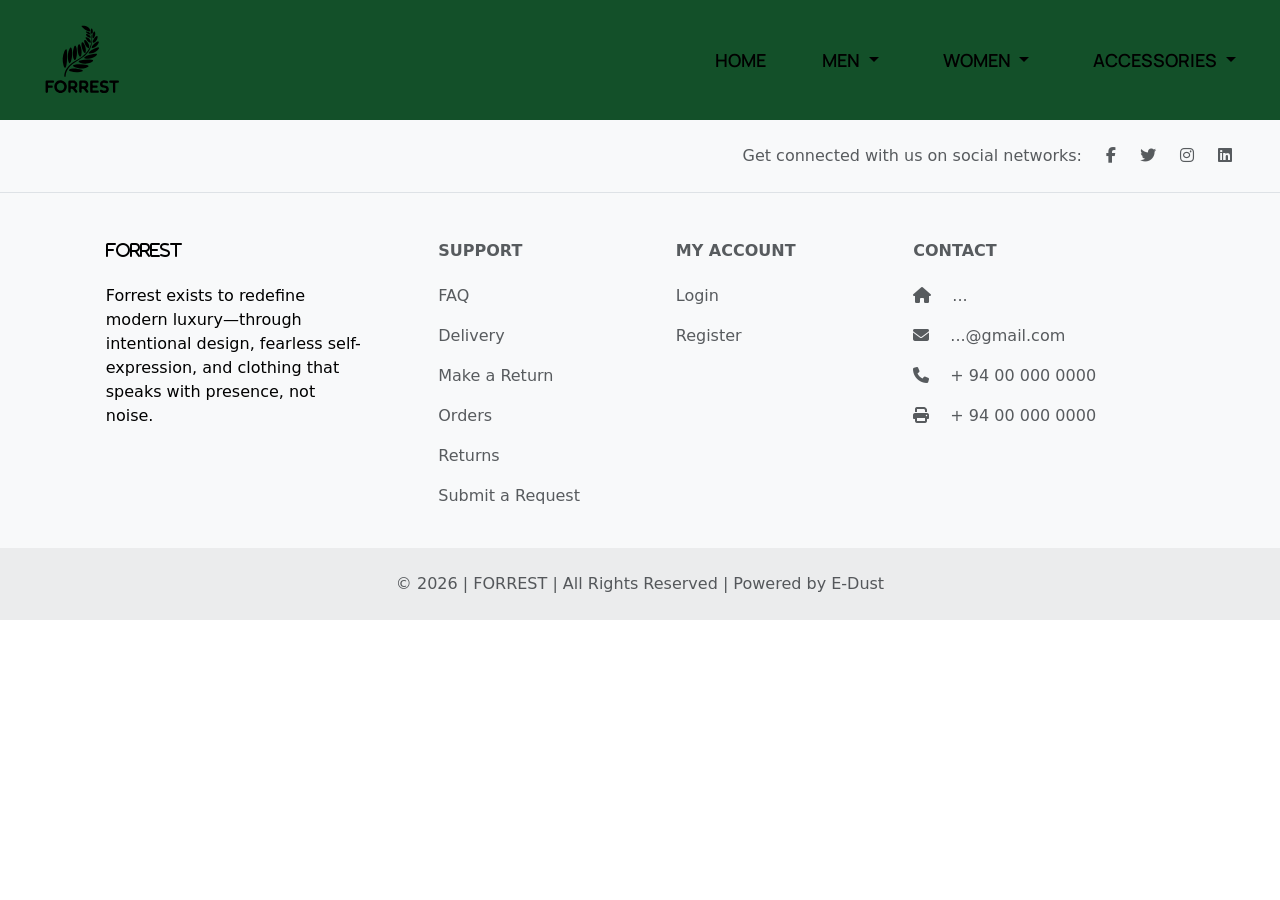
<file: index.html>
<!doctype html>
<html lang="en">
  <head>
    <title>Forrest</title>
    <!-- Required meta tags -->
    <meta charset="utf-8" />
    <meta
      name="viewport"
      content="width=device-width, initial-scale=1, shrink-to-fit=no"
    />

    <!-- Bootstrap CSS v5.2.1 -->
    <link
      href="https://cdn.jsdelivr.net/npm/bootstrap@5.3.2/dist/css/bootstrap.min.css"
      rel="stylesheet"
      integrity="sha384-T3c6CoIi6uLrA9TneNEoa7RxnatzjcDSCmG1MXxSR1GAsXEV/Dwwykc2MPK8M2HN"
      crossorigin="anonymous"
    />
    <link rel="stylesheet" href="style.css">
    <link rel="preconnect" href="https://fonts.googleapis.com">
<link rel="preconnect" href="https://fonts.gstatic.com" crossorigin>
<link href="https://fonts.googleapis.com/css2?family=Manrope:wght@200..800&display=swap" rel="stylesheet">
<link rel="stylesheet" href="https://cdnjs.cloudflare.com/ajax/libs/font-awesome/6.5.1/css/all.min.css">

<link rel="preconnect" href="https://fonts.googleapis.com">
<link rel="preconnect" href="https://fonts.gstatic.com" crossorigin>
<link href="https://fonts.googleapis.com/css2?family=Manrope:wght@200..800&display=swap" rel="stylesheet">
  </head>

  <body>
    <header>
      <!-- place navbar here -->
       <nav class=" navbar navbar-expand-lg " style="background-color:  #135029;">
  <div class="container-fluid">
    <a class="navbar-brand me-5" href="#">
  <img src="images/flogo.svg" alt="FORREST Logo" width="140" height="auto">
</a>

    <button class="navbar-toggler" type="button" data-bs-toggle="collapse" data-bs-target="#navbarNavAltMarkup" aria-controls="navbarNavAltMarkup" aria-expanded="false" aria-label="Toggle navigation">
      <span class="navbar-toggler-icon"></span>
    </button>
    <div class="collapse navbar-collapse" id="navbarNavAltMarkup">
      <!--home-->
      <div class="navbar-nav ms-auto ">
        <a class="nav-link active px-4" aria-current="page" href="#">Home</a>

      <!--men dropdown-->  
    <li class="nav-item dropdown px-4" style="list-style: none;">
  <a class="nav-link dropdown-toggle" href="#" id="navbarDropdown" role="button" data-bs-toggle="dropdown" aria-expanded="false" style="color: rgb(0, 0, 0);">
    Men
  </a>
  <ul class="dropdown-menu" aria-labelledby="navbarDropdown">
    <li><a class="dropdown-item" href="#">Hoodies</a></li>
    <li><a class="dropdown-item" href="#">T-Shirts</a></li>
    <li><a class="dropdown-item" href="#">Jeans</a></li>
    <li><a class="dropdown-item" href="#">Jackets</a></li>
    <li><a class="dropdown-item" href="#">Sweatshirts</a></li>
    <li><a class="dropdown-item" href="#">Joggers and Pants</a></li>
  </ul>
</li>    

<!-- women dropdown -->
 <li class="nav-item dropdown px-4" style="list-style: none;">
  <a class="nav-link dropdown-toggle" href="#" id="navbarDropdown" role="button" data-bs-toggle="dropdown" aria-expanded="false" style="color: rgb(0, 0, 0);">
    Women
  </a>
  <ul class="dropdown-menu" aria-labelledby="navbarDropdown">
    <li><a class="dropdown-item" href="#">Leggings</a></li>
    <li><a class="dropdown-item" href="#">T-Shirts</a></li>
    <li><a class="dropdown-item" href="#">Crop Tops</a></li>
    <li><a class="dropdown-item" href="#">Skirts</a></li>
  </ul>
</li>    
        
      
      <!-- Accessories dropdown -->
       <li class="nav-item dropdown px-4" style="list-style: none;">
  <a class="nav-link dropdown-toggle" href="#" id="navbarDropdown" role="button" data-bs-toggle="dropdown" aria-expanded="false" style="color: rgb(0, 0, 0);">
    Accessories
  </a>
  <ul class="dropdown-menu" aria-labelledby="navbarDropdown">
    <li><a class="dropdown-item" href="#">Hats & Caps</a></li>
    <li><a class="dropdown-item" href="#">Shoes</a></li>
    <li><a class="dropdown-item" href="#">Jewellery</a></li>
    <li><a class="dropdown-item" href="#">Bags</a></li>
    <li><a class="dropdown-item" href="#">Belts</a></li>
  </ul>
</li>    
    </div>
  </div>
</nav>
    </header>
    <main></main>
    <footer>
      <!-- place footer here -->
       <!-- Footer -->
<footer class="text-center text-lg-end bg-body-tertiary text-muted">
  <section class="d-flex justify-content-center justify-content-sm-end p-4 border-bottom">
    
    <div class="d-flex align-items-center">
      <div class="me-4 d-none d-sm-block">
        Get connected with us on social networks:
      </div>

      <div class="d-flex">
        <a href="" class="me-4 text-reset text-decoration-none">
          <i class="fab fa-facebook-f"></i>
        </a>
        <a href="" class="me-4 text-reset text-decoration-none">
          <i class="fab fa-twitter"></i>
        </a>
        <a href="" class="me-4 text-reset text-decoration-none">
          <i class="fab fa-instagram"></i>
        </a>
        <a href="" class="me-4 text-reset text-decoration-none">
          <i class="fab fa-linkedin"></i>
        </a>
      </div>
    </div>

  </section>

    <!-- Right -->
  </section>
  <!-- Section: Social media -->

  <!-- Section: Links  -->
  <section class="">
    <div class="container text-center text-md-start mt-5">
      <!-- Grid row -->
      <div class="row mt-3">
        <!-- Grid column -->
        <div class="col-md-3 col-lg-4 col-xl-3 mx-auto mb-4">
          <!-- Content -->
          <h6 class="text-uppercase fw-bold mb-4">
            <i class="fas me-3 text-black"><strong>FORREST</strong></i>
          </h6>
          <p class="text-black">
            Forrest exists to redefine modern luxury—through intentional design, fearless self-expression, and clothing that speaks with presence, not noise.
          </p>
        </div>
        <!-- Grid column -->

        <!-- Grid column -->
        <div class="col-md-2 col-lg-2 col-xl-2 mx-auto mb-4">
          <!-- Links -->
          <h6 class="text-uppercase fw-bold mb-4">
            Support
          </h6>
          <p>
            <a href="#!" class="text-reset mycustom">FAQ</a>
          </p>
          <p>
            <a href="#!" class="text-reset mycustom">Delivery</a>
          </p>
          <p>
            <a href="#!" class="text-reset mycustom">Make a Return</a>
          </p>
          <p>
            <a href="#!" class="text-reset mycustom">Orders</a>
          </p>
          <p>
            <a href="#!" class="text-reset mycustom">Returns</a>
          </p>
          <p>
            <a href="#!" class="text-reset mycustom">Submit a Request</a>
          </p>
        </div>
        <!-- Grid column -->

        <!-- Grid column -->
        <div class="col-md-3 col-lg-2 col-xl-2 mx-auto mb-4">
          <!-- Links -->
          <h6 class="text-uppercase fw-bold mb-4">
            My Account
          </h6>
          <p>
            <a href="#!" class="text-reset mycustom">Login</a>
          </p>
          <p>
            <a href="#!" class="text-reset mycustom">Register</a>
          </p>
          
        </div>
        <!-- Grid column -->

        <!-- Grid column -->
        <div class="col-md-4 col-lg-3 col-xl-3 mx-auto mb-md-0 mb-4">
          <!-- Links -->
          <h6 class="text-uppercase fw-bold mb-4">Contact</h6>
          <p><i class="fas fa-home me-3"></i> ...</p>
          <p>
            <i class="fas fa-envelope me-3"></i>
            ...@gmail.com
          </p>
          <p><i class="fas fa-phone me-3"></i> + 94 00 000 0000</p>
          <p><i class="fas fa-print me-3"></i> + 94 00 000 0000</p>
        </div>
        <!-- Grid column -->
      </div>
      <!-- Grid row -->
    </div>
  </section>
  <!-- Section: Links  -->

  <!-- Copyright -->
  <div class="text-center p-4" style="background-color: rgba(0, 0, 0, 0.05);">
    © 2026 | FORREST | All Rights Reserved | Powered by E-Dust

  </div>
  <!-- Copyright -->
</footer>
<!-- Footer -->
       
    </footer>
    <!-- Bootstrap JavaScript Libraries -->
    <script
      src="https://cdn.jsdelivr.net/npm/@popperjs/core@2.11.8/dist/umd/popper.min.js"
      integrity="sha384-I7E8VVD/ismYTF4hNIPjVp/Zjvgyol6VFvRkX/vR+Vc4jQkC+hVqc2pM8ODewa9r"
      crossorigin="anonymous"
    ></script>

    <script
      src="https://cdn.jsdelivr.net/npm/bootstrap@5.3.2/dist/js/bootstrap.min.js"
      integrity="sha384-BBtl+eGJRgqQAUMxJ7pMwbEyER4l1g+O15P+16Ep7Q9Q+zqX6gSbd85u4mG4QzX+"
      crossorigin="anonymous"
    ></script>
  </body>
</html>
</file>
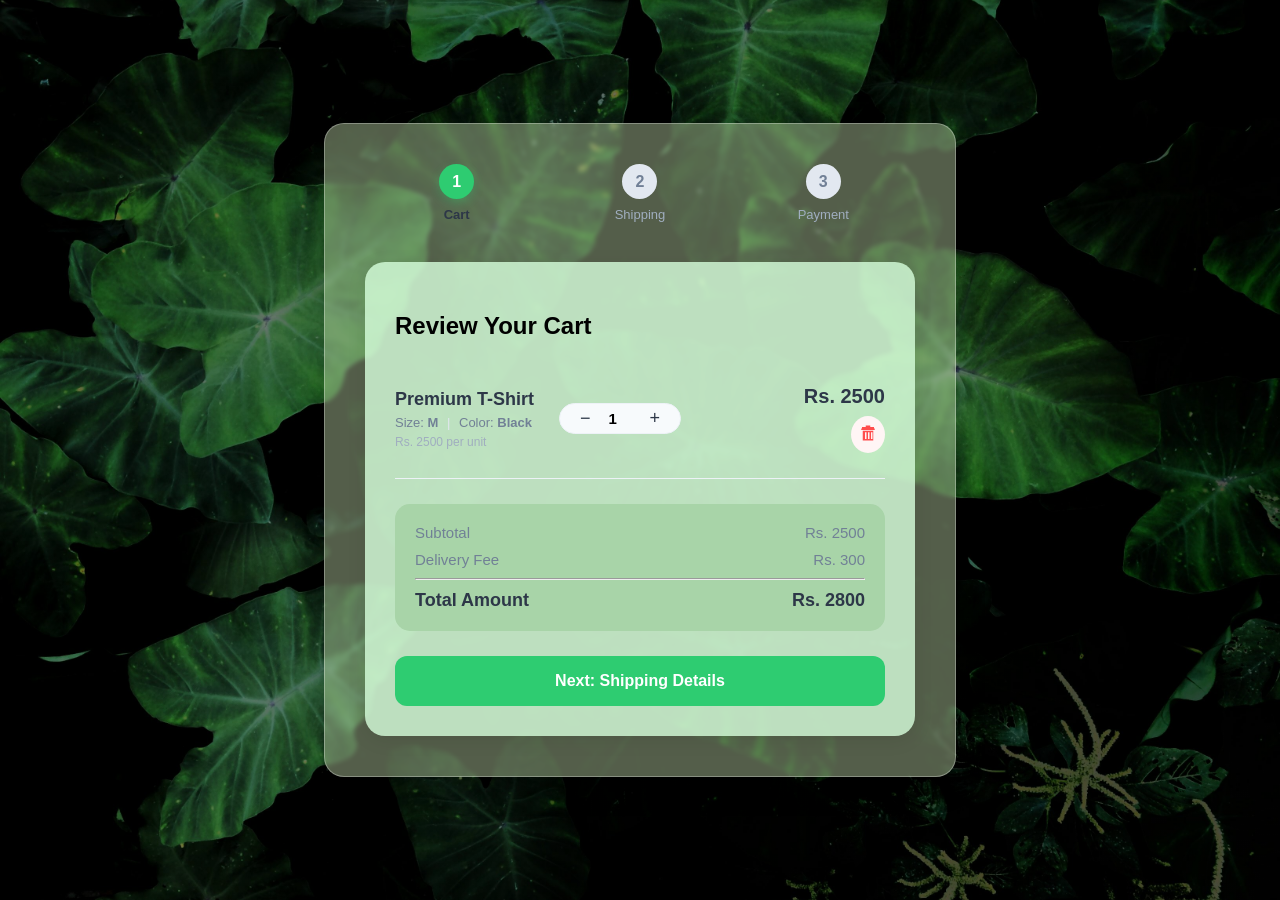
<file: cart.html>
<!DOCTYPE html>
<html lang="en">
<head>
    <meta charset="UTF-8">
    <meta name="viewport" content="width=device-width, initial-scale=1.0">
    <title>Forrest Checkout</title>
    <link rel="stylesheet" href="stylecart.css">
</head>
<body>

<div class="checkout-container" id="checkout-main">
    <div class="stepper">
        <div class="step active" id="s1"><span>1</span><p>Cart</p></div>
        <div class="step" id="s2"><span>2</span><p>Shipping</p></div>
        <div class="step" id="s3"><span>3</span><p>Payment</p></div>
    </div>

    <div class="step-content active-step" id="step1">
        <h2>Review Your Cart</h2>
        <div class="item-row" id="product-row-1">
            <div class="product-main">
                <div class="product-details">
                    <span class="product-name">Premium T-Shirt</span>
                    <div class="product-meta">
                        <span>Size: <b>M</b></span>
                        <span class="sep">|</span>
                        <span>Color: <b>Black</b></span>
                    </div>
                    <div class="unit-price">Rs. 2500 per unit</div>
                </div>
                
                <div class="qty-controls">
                    <button type="button" onclick="changeQty(-1)">−</button>
                    <input type="number" id="qty" value="1" readonly>
                    <button type="button" onclick="changeQty(1)">+</button>
                </div>
            </div>

            <div class="price-action">
                <span class="price-tag">Rs. <span id="item-total-price">2500</span></span>
                <button onclick="removeItem('product-row-1')" class="delete-btn">
                    <svg viewBox="0 0 24 24" width="18" height="18" fill="#ff4d4d"><path d="M3 6h18v2H3V6zm2 3h14v13H5V9zm3 2v9h2v-9H8zm4 0v9h2v-9h-2zm4 0v9h2v-9h-2zM9 4V2h6v2h5v2H4V4h5z"/></svg>
                </button>
            </div>
        </div>

        <div class="cart-summary">
            <div class="summary-line"><span>Subtotal</span><span>Rs. <span id="subtotal">2500</span></span></div>
            <div class="summary-line"><span>Delivery Fee</span><span>Rs. 300</span></div>
            <hr>
            <div class="grand-total"><span>Total Amount</span><span>Rs. <span id="final-total-1">2800</span></span></div>
        </div>
        <button class="primary-btn" onclick="goToStep(2)">Next: Shipping Details</button>
    </div>

    <div class="step-content" id="step2">
        <h2>Shipping Details</h2>
        <input type="text" id="fullName" placeholder="Full Name" class="input-field">
        <textarea id="address" placeholder="Delivery Address" class="input-field"></textarea>
        <input type="tel" id="phone" placeholder="Phone Number (10 digits)" class="input-field">
        <div class="btn-group">
            <button class="sec-btn" onclick="goToStep(1)">Back</button>
            <button class="primary-btn" onclick="validateStep2()">Next: Payment</button>
        </div>
    </div>

    <div class="step-content" id="step3">
        <h2>Payment Method</h2>
        <div class="payment-info-box">
            <div class="summary-line"><span>Order Total</span><span>Rs. <span id="summary-subtotal">2500</span></span></div>
            <div id="cod-fee-row" class="summary-line" style="display:none; color: #e53e3e;"><span>COD Fee</span><span>Rs. 100</span></div>
            <div class="summary-line"><span>Delivery</span><span>Rs. 300</span></div>
            <hr>
            <div class="grand-total"><span>Final Amount</span><span>Rs. <span id="final-total-2">2800</span></span></div>
        </div>

        <div class="payment-methods">
            <label class="pay-option">
                <input type="radio" name="pay" value="card" checked onchange="updateAllTotals()">
                <div class="pay-text"><b>Card Payment</b><span>Visa / MasterCard</span></div>
            </label>
            <label class="pay-option">
                <input type="radio" name="pay" value="cod" onchange="updateAllTotals()">
                <div class="pay-text"><b>Cash on Delivery</b><span>Pay when you receive (+Rs. 100)</span></div>
            </label>
        </div>

        <div id="card-details">
            <input type="text" placeholder="Card Holder Name" class="input-field">
            <input type="text" placeholder="Card Number" class="input-field">
            <div style="display: flex; gap: 10px;">
                <input type="text" placeholder="MM/YY" class="input-field">
                <input type="text" placeholder="CVC" class="input-field">
            </div>
        </div>

        <div class="terms-check">
            <input type="checkbox" id="terms"> <label for="terms">I agree to Terms & Conditions</label>
        </div>

        <div class="btn-group">
            <button class="sec-btn" onclick="goToStep(2)">Back</button>
            <button class="primary-btn" id="submitBtn" onclick="finish()">Confirm Order</button>
        </div>
    </div>
</div>

<div id="success-page" class="success-screen" style="display:none;">
    <div class="success-icon">✔</div>
    <h1>Order Confirmed!</h1>
    <p>Thank you for shopping with us.</p>
    <div class="order-id-box">Order ID: <b id="order-id-display">SL-1001</b></div>
    <button class="primary-btn" style="width: 200px;" onclick="window.location.reload()">Back to Shop</button>
</div>

<script src="cart.js"></script>
</body>
</html>
</file>
<file: style.css>
.nav-link, 
 .navbar-brand, 
 .dropdown-item {
    font-family: 'Manrope' !important;
    font-size: 18px;
    color: #000000 !important;
    text-transform: uppercase;
    font-weight: 600;
    
}

.dropdown:hover .dropdown-menu {
    display: block;
    margin-top: 0; 
}
.dropdown-menu {
    display: none;
    border: none;
    box-shadow: 0px 8px 16px rgba(0,0,0,0.2);
    border-radius: 8px;
    padding: 10px 0;
}
.navbar{
  height: 120px;
}

.dropdown-item:hover {
    background-color: #f1f1f1;
    color: #135029 !important; 
}
footer a {
    text-decoration: none;
    color: #000000;
}
.mycustom:hover {
    text-decoration: underline;
    color: #135029 !important;
}
.footer-logo{
  font-family: "Manrope", sans-serif !important;
  font-weight: 600 !important;
  font-size: 20px !important;

}
footer{
  background-color: #FDF4DC!important;
}
</file>
<file: stylecart.css>
:root {
    --primary: #2ecc71;
    --text-dark: #2d3748;
    --text-light: #718096;
    --bg-gray: #f7fafc;
}

body {
    font-family: 'Segoe UI', Roboto, sans-serif;
    
    /* Background Image setup */
    background-image: linear-gradient(rgba(0,0,0,0.4), rgba(0,0,0,0.4)), url('images/forrestbg.jpg'); /* Oya gawa thiyena image eke nama mekata danna */
    background-size: cover;          /* Image eka screen ekata hariyanna size wenawa */
    background-position: center;     /* Image eka center wenawa */
    background-repeat: no-repeat;    /* Image eka repeat wenne naha */
    background-attachment: fixed;    /* Scroll kalath image eka fixed wela thiyenawa */
    
    display: flex;
    justify-content: center;
    align-items: center;
    min-height: 100vh;
    margin: 0;
}

.checkout-container {
    /* පසුබිම සුදු පාට වෙනුවට transparent සුදු පාටක් ලබා දීම */
    background: rgba(209, 235, 184, 0.4); 
    
    /* Blur effect එක ලබා දීම (Glass look එක එන්න) */
    backdrop-filter: blur(2px); 
    -webkit-backdrop-filter: blur(3px);
    
    /* Border එකක් දැම්මොත් තවත් ලස්සනයි */
    border: 1px solid rgba(255, 255, 255, 0.3);
    
    width: 95%; 
    max-width: 550px; 
    padding: 40px; 
    border-radius: 20px; 
    box-shadow: 0 10px 30px rgba(0,0,0,0.2);
}

/* Stepper Design */
.stepper {
    display: flex;
    justify-content: space-between;
    margin-bottom: 40px;
    position: relative;
}

.step {
    text-align: center;
    flex: 1;
    z-index: 1;
}

.step span {
    width: 35px;
    height: 35px;
    background: #e2e8f0;
    color: #718096;
    display: inline-flex;
    align-items: center;
    justify-content: center;
    border-radius: 50%;
    font-weight: bold;
    margin-bottom: 8px;
}

.step p {
    margin: 0;
    font-size: 13px;
    color: #a0aec0;
}

.step.active span {
    background: var(--primary);
    color: white;
    box-shadow: 0 4px 10px rgba(46, 204, 113, 0.3);
}

.step.active p {
    color: var(--text-dark);
    font-weight: 600;
}

/* Item Row */
.item-row {
    display: flex;
    justify-content: space-between;
    align-items: center;
    padding: 25px 0;
    border-bottom: 1px solid #edf2f7;
}

.product-main {
    display: flex;
    align-items: center;
    gap: 25px;
}

.product-name {
    font-size: 18px;
    font-weight: 700;
    color: var(--text-dark);
}

.product-meta {
    font-size: 13px;
    color: var(--text-light);
    margin: 5px 0;
}

.sep {
    margin: 0 5px;
    color: #e2e8f0;
}

.unit-price {
    font-size: 12px;
    color: #a0aec0;
}

/* Pill Qty */
.qty-controls {
    display: flex;
    align-items: center;
    background: var(--bg-gray);
    border-radius: 25px;
    padding: 4px 10px;
    border: 1px solid #edf2f7;
}

.qty-controls button {
    background: transparent;
    border: none;
    font-size: 18px;
    padding: 0 10px;
    cursor: pointer;
    color: var(--text-dark);
}

.qty-controls input {
    background: transparent;
    border: none;
    width: 35px;
    text-align: center;
    font-weight: bold;
    font-size: 15px;
    outline: none;
}

.price-action {
    text-align: right;
}

.price-tag {
    font-size: 20px;
    font-weight: 800;
    color: var(--text-dark);
    display: block;
    margin-bottom: 8px;
}

.delete-btn {
    background: #fff5f5;
    border: none;
    padding: 8px;
    border-radius: 50%;
    cursor: pointer;
    transition: 0.2s;
}

.delete-btn:hover {
    background: #feb2b2;
}

/* Summary */
.cart-summary,
.payment-info-box {
    background: rgb(168, 212, 168);
    padding: 20px;
    border-radius: 15px;
    margin: 25px 0;
}

.summary-line {
    display: flex;
    justify-content: space-between;
    margin-bottom: 10px;
    font-size: 15px;
    color: var(--text-light);
}

.grand-total {
    display: flex;
    justify-content: space-between;
    font-weight: 800;
    font-size: 18px;
    color: var(--text-dark);
    margin-top: 10px;
}

/* Inputs & Buttons */
/* shipping details box thunatama ekama style eka */
.input-field, textarea.input-field {
    width: 100%;
    padding: 14px;
    margin: 10px 0;
    border: 1px solid #e2e8f0;
    border-radius: 12px;
    box-sizing: border-box; /* Meka nisa box eka eliyata yanne naha */
    font-family: 'Segoe UI', sans-serif; /* Me font eka thama shipping details okkotama apply wenne */
    font-size: 15px;
    outline: none;
    transition: border 0.3s;
}

/* box eka click kalama ena border eka */
.input-field:focus {
    border-color: #2ecc71;
    box-shadow: 0 0 0 2px rgba(46, 204, 113, 0.2);
}

.primary-btn {
    background: var(--primary);
    color: white;
    border: none;
    width: 100%;
    padding: 16px;
    border-radius: 12px;
    font-weight: bold;
    cursor: pointer;
    font-size: 16px;
    transition: 0.3s;
}

.primary-btn:hover {
    background: #27ae60;
    transform: translateY(-2px);
    box-shadow: 0 5px 15px rgba(46, 204, 113, 0.4);
}

.sec-btn {
    background: #edf2f7;
    border: none;
    padding: 16px 25px;
    border-radius: 12px;
    cursor: pointer;
    font-weight: 600;
}

/* Button Group eka ekama peliye thiyanna */
.btn-group {
    display: flex;
    /* Buttons dekama ekama line ekata ganna */
    justify-content: space-between;
    gap: 15px;
    /* Buttons dekama athara ida */
    margin-top: 20px;
}

/* Button dekata width eka samana karanna */
.btn-group button {
    flex: 1;
    /* Buttons dekama samana width ekak ganna */
    padding: 14px;
    font-weight: bold;
    cursor: pointer;
    border-radius: 10px;
    border: none;
    font-size: 15px;
}

/* Mobile waladi thawa poddak lassanata hadanna */
@media (max-width: 480px) {
    .btn-group {
        flex-direction: row;
        /* Mobile ekeath ekama peliye thiyanna */
    }
}

/* Payment Options */
.pay-option {
    display: flex;
    align-items: center;
    gap: 15px;
    padding: 15px;
    border: 1px solid #e2e8f0;
    border-radius: 12px;
    margin-bottom: 10px;
    cursor: pointer;
}

.pay-text b {
    display: block;
    font-size: 15px;
}

.pay-text span {
    font-size: 12px;
    color: var(--text-light);
}

.step-content {
    display: none;
    animation: fadeIn 0.4s;
}

.step-content {
    background: rgba(216, 255, 220, 0.8);
    padding: 30px;
    border-radius: 20px;
    box-shadow: 0 4px 20px rgba(0,0,0,0.08); /* සැහැල්ලු Shadow එකක් */
}

.active-step {
    display: block;
}

@keyframes fadeIn {
    from {
        opacity: 0;
        transform: translateY(10px);
    }

    to {
        opacity: 1;
        transform: translateY(0);
    }
}

/* Success Screen */
.success-screen {
    text-align: center;
    background: white;
    padding: 50px;
    border-radius: 20px;
    box-shadow: 0 20px 40px rgba(0, 0, 0, 0.1);
}

.success-icon {
    font-size: 60px;
    color: var(--primary);
    margin-bottom: 20px;
}

.order-id-box {
    background: #f0fff4;
    color: #27ae60;
    padding: 15px;
    border-radius: 10px;
    margin: 20px 0;
    font-size: 18px;
    border: 1px dashed #27ae60;
}

@media (max-width: 500px) {
    .checkout-container {
        padding: 25px;
    }

    .product-main {
        gap: 15px;
    }

    .product-name {
        font-size: 15px;
    }
}
</file>
